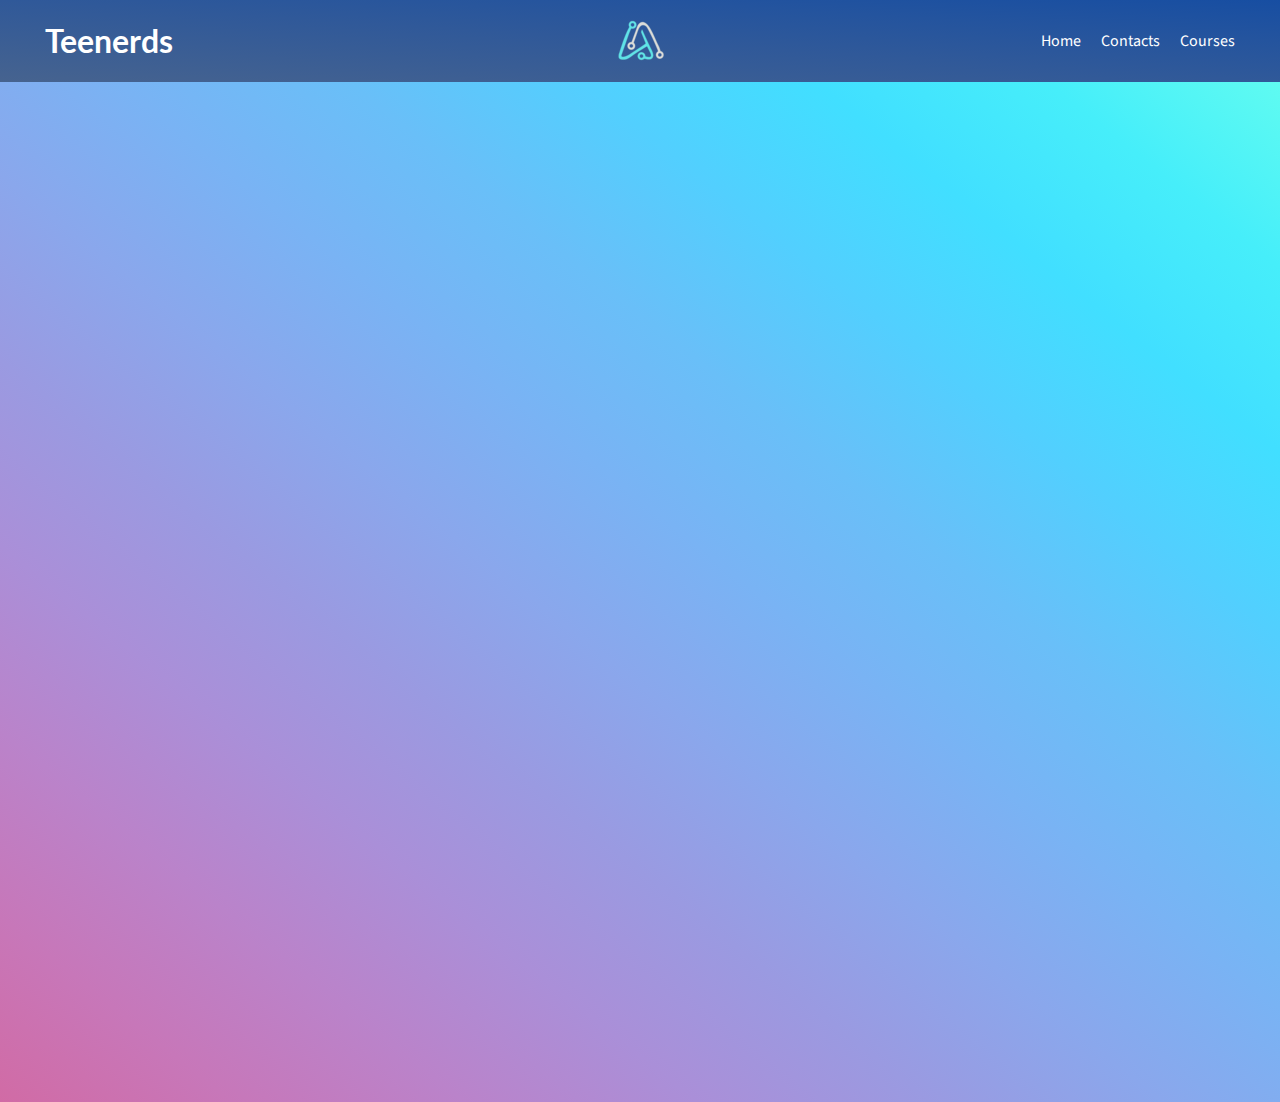
<file: index.html>
<!DOCTYPE html>
<html lang="en">
<head>
    <meta charset="UTF-8">
    <meta http-equiv="X-UA-Compatible" content="IE=edge">
    <meta name="viewport" content="width=device-width, initial-scale=1.0">
    <link rel="stylesheet" href="styles.css">
    <link rel="preconnect" href="https://fonts.googleapis.com">
    <link rel="preconnect" href="https://fonts.gstatic.com" crossorigin>
    <link href="https://fonts.googleapis.com/css2?family=Lato:ital@1&display=swap" rel="stylesheet">
    <link rel="preconnect" href="https://fonts.googleapis.com">
    <link rel="preconnect" href="https://fonts.gstatic.com" crossorigin>
    <link href="https://fonts.googleapis.com/css2?family=Source+Sans+Pro:ital,wght@1,600&display=swap" rel="stylesheet">
    <title>Document</title>
</head>
<body>
    <div class="header">
        <h1>Teenerds</h1>
        <img src="pic (3).png" alt="logo" class="logo">
        <ul class="nav">
            <li><a href="">Home</a></li>
            <li><a href="contacts.html">Contacts</a></li>
            <li><a href="courses.html">Courses</a></li>
        </ul>
    </div>
    <div class="hero">
        <div class="hero-inner">
            <h1>Who are we?</h1>
            <p>We are simple, yet so effective.. Our main motive is to share the knowledge
            we have with others in an affordable price. We will be starting out with some
            bootcamps online and further build our company to the next level.</p>
            <a href="about.html" class="button-link">About us</a>
        </div>
    </div>
</body>
</html>
</file>
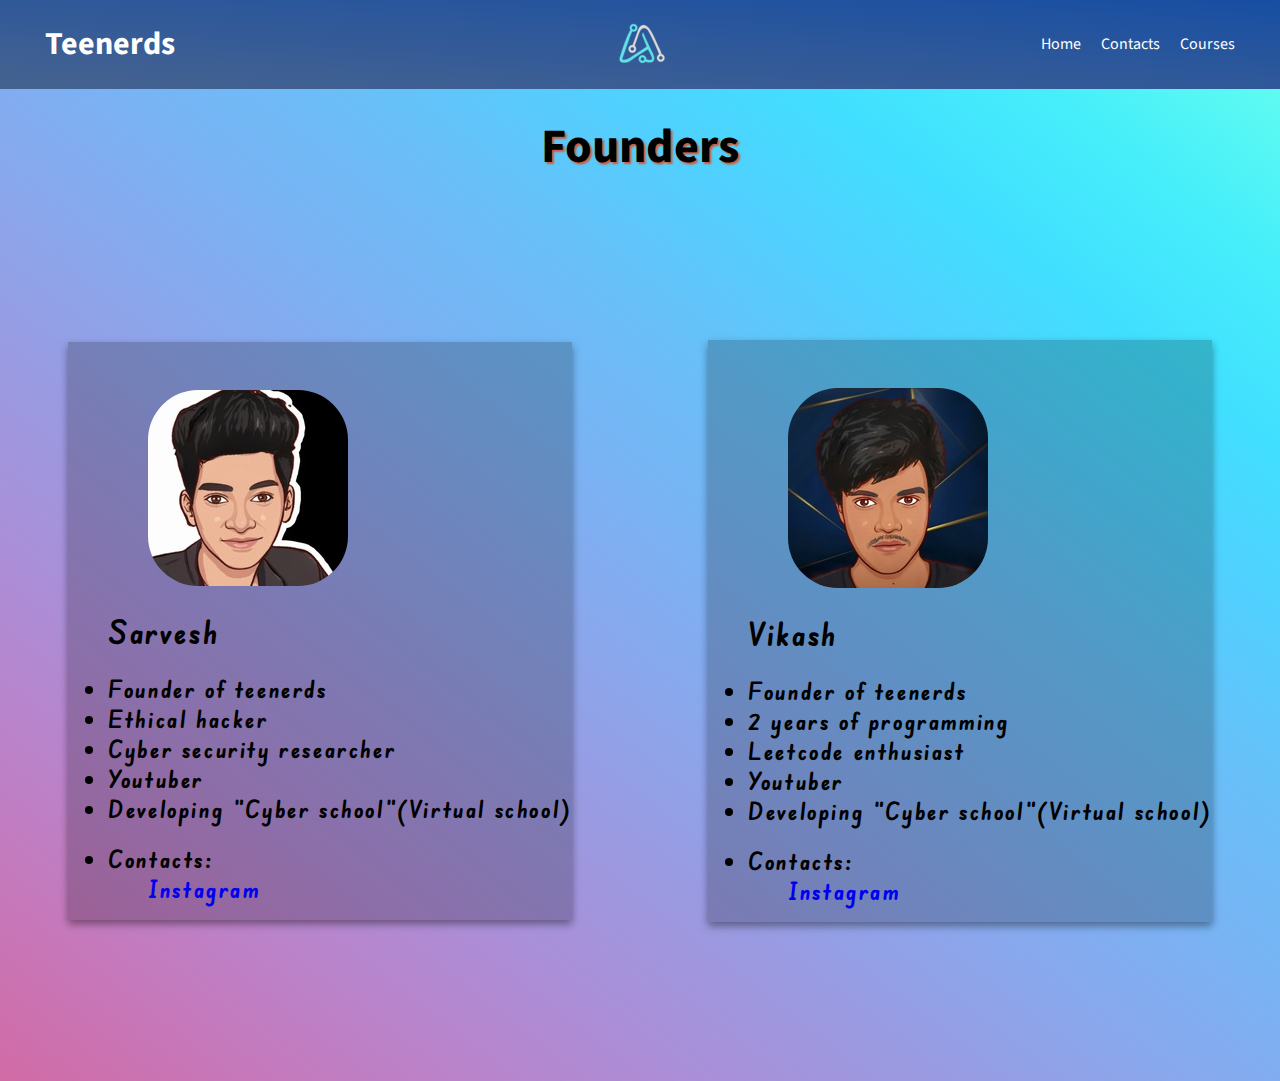
<file: about.html>
<!DOCTYPE html>
<html lang="en">

<head>
    <meta charset="UTF-8">
    <meta http-equiv="X-UA-Compatible" content="IE=edge">
    <meta name="viewport" content="width=device-width, initial-scale=1.0">
    <link rel="stylesheet" href="about.css">
    <link rel="preconnect" href="https://fonts.googleapis.com">
    <link rel="preconnect" href="https://fonts.gstatic.com" crossorigin>
    <link href="https://fonts.googleapis.com/css2?family=Edu+SA+Beginner&display=swap" rel="stylesheet">
    <link rel="preconnect" href="https://fonts.googleapis.com">
    <link rel="preconnect" href="https://fonts.gstatic.com" crossorigin>
    <link href="https://fonts.googleapis.com/css2?family=Source+Sans+Pro:ital,wght@1,600&display=swap" rel="stylesheet">
    <title>About Us</title>
</head>

<body>
    <div class="header">
        <h1>Teenerds</h1>
        <img src="pic (3).png" alt="logo" class="logo">
        <ul class="nav">
            <li><a href="index.html">Home</a></li>
            <li><a href="contacts.html">Contacts</a></li>
            <li><a href="courses.html">Courses</a></li>
        </ul>
    </div>
    <div class="don">
        <h2>Founders</h2>
        <div class="wrapper">
            <div class="sarvesh">
                <div class="photo">
                    <img src="sarvesh-modified.png" alt="ph" style="padding-left: 5rem;">
                </div>
                <div class="text">
                    <ul>
                        <h1>Sarvesh</h1>
                        <li>Founder of teenerds</li>
                        <li>Ethical hacker</li>
                        <li>Cyber security researcher</li>
                        <li>Youtuber</li>
                        <li>Developing "Cyber school"(Virtual school)</li>
                        <br>
                        <li>Contacts: </li>
                        <ul class="contacts">
                            <li><a href="https://www.instagram.com/sarvesh._official/" class="insLink">Instagram</a></li>
                        </ul>
                    </ul>
                </div>
            </div>
            <div class="vikash">
                <div class="photo">
                    <img src="vikash (4).png" alt="ph" style="padding-left: 5rem;">
                </div>
                <div class="text">
                    <ul>
                        <h1>Vikash</h1>
                        <li>Founder of teenerds</li>
                        <li>2 years of programming</li>
                        <li>Leetcode enthusiast</li>
                        <li>Youtuber</li>
                        <li>Developing "Cyber school"(Virtual school)</li>
                        <br>
                        <li>Contacts: </li>
                        <ul class="contacts">
                            <li><a href="https://www.instagram.com/ssvikash_05/" class="insLink">Instagram</a></li>
                        </ul>
                    </ul>
                </div>
            </div>
        </div>
    </div>

</body>

</html>
</file>
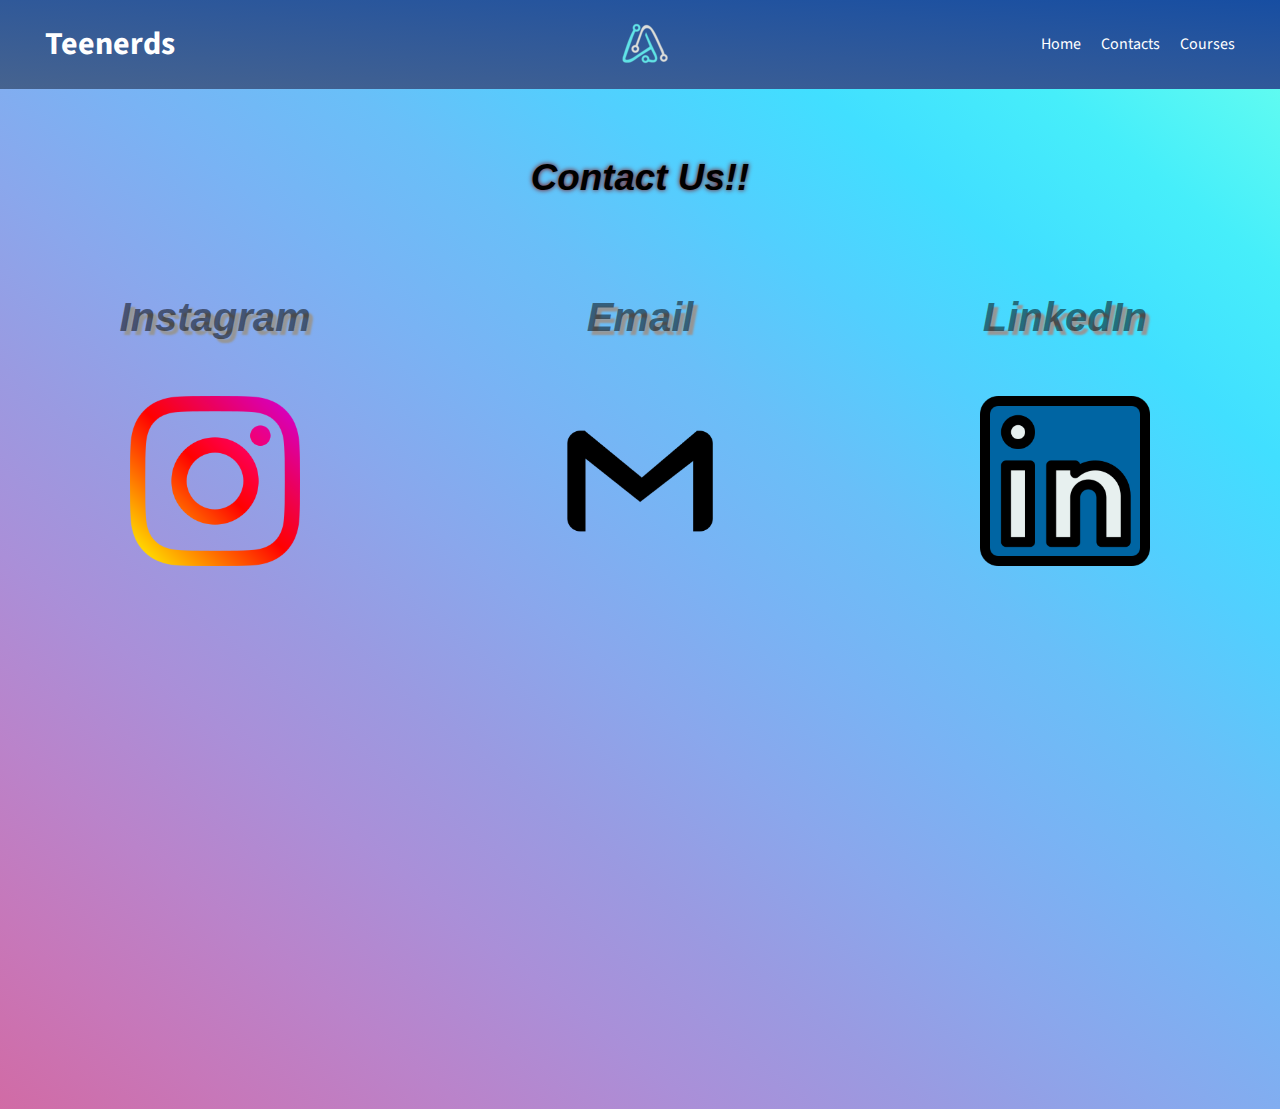
<file: contacts.html>
<!DOCTYPE html>
<html lang="en">

<head>
    <meta charset="UTF-8">
    <meta http-equiv="X-UA-Compatible" content="IE=edge">
    <meta name="viewport" content="width=device-width, initial-scale=1.0">
    <link rel="stylesheet" href="contactStyle.css">
    <link rel="preconnect" href="https://fonts.googleapis.com">
    <link rel="preconnect" href="https://fonts.gstatic.com" crossorigin>
    <link href="https://fonts.googleapis.com/css2?family=Source+Sans+Pro:ital,wght@1,600&display=swap" rel="stylesheet">
    <title>Document</title>
</head>

<body>
    <div class="header">
        <h1>Teenerds</h1>
        <img src="pic (3).png" alt="logo" class="logo">
        <ul class="nav">
            <li><a href="index.html">Home</a></li>
            <li><a href="contacts.html">Contacts</a></li>
            <li><a href="courses.html">Courses</a></li>
        </ul>
    </div>
    <div class="features">
        <h1 style="margin-bottom: 0; font-size: 2.3rem; color: black; margin-top: 0.5rem;" class="heading">Contact Us!!</h1>
        <div class="features-inner">
            <div class="featured-item">
                <h1 style="margin: 0; padding-bottom: 3.5rem; padding-top: 4.5rem">Instagram</h1>
                <a href="https://www.instagram.com/teenerds.co/" style="padding-left: 2.3rem;"><img src="instagram (4).png" alt="insta logo"></a>
            </div>
            <div class="featured-item">
                <h1 style="margin: 0; padding-bottom: 3.5rem; padding-top: 4.5rem">Email</h1>
                <a href="mailto: teenerds.co@gmail.com" style="padding-left: 2.3rem;"><img src="gmail (3).png" alt="glogo"></a>
            </div>
            <div class="featured-item">
                <h1 style="margin: 0; padding-bottom: 3.5rem; padding-top: 4.5rem">LinkedIn</h1>
                <a href="https://www.linkedin.com/company/teenerds/?viewAsMember=true" style="padding-left: 2.3rem;"><img src="linkedin (6).png" alt="llogo"></a>
            </div>
        </div>
    </div>
</body>
</html>
</file>
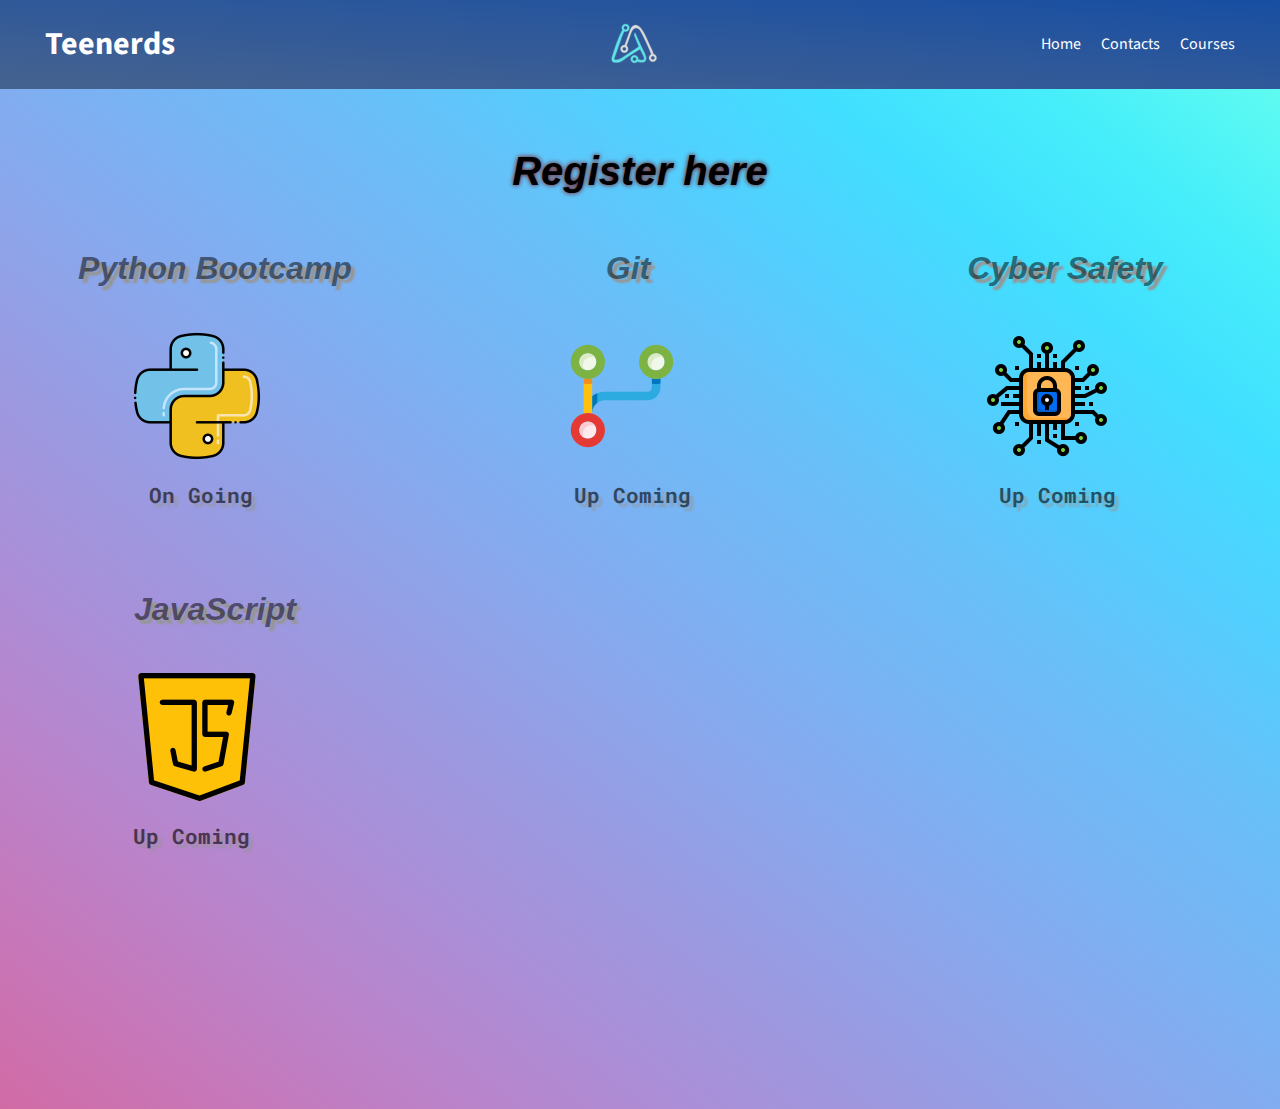
<file: courses.html>
<html lang="en">
<head>
    <meta charset="UTF-8">
    <meta http-equiv="X-UA-Compatible" content="IE=edge">
    <meta name="viewport" content="width=device-width, initial-scale=1.0">
    <title>Document</title>
    <link rel="stylesheet" href="courses.css">
    <link rel="preconnect" href="https://fonts.googleapis.com">
    <link rel="preconnect" href="https://fonts.gstatic.com" crossorigin>
    <link href="https://fonts.googleapis.com/css2?family=Roboto+Mono&display=swap" rel="stylesheet">
    <script src="script.js"></script>
    <link rel="preconnect" href="https://fonts.googleapis.com">
    <link rel="preconnect" href="https://fonts.gstatic.com" crossorigin>
    <link href="https://fonts.googleapis.com/css2?family=Source+Sans+Pro:ital,wght@1,600&display=swap" rel="stylesheet">
</head>
<body>
    <div class="header">
        <h1>Teenerds</h1>
        <img src="pic (3).png" alt="logo">
        <ul class="nav">
            <li><a href="index.html">Home</a></li>
            <li><a href="contacts.html">Contacts</a></li>
            <li><a href="">Courses</a></li>
        </ul>
    </div>
    <div class="features">
        <h1 class="heading" style="text-align: center; color: black; margin-top: 0px; font-size: 2.5rem;">Register here</h1>
        <div class="features-inner">
            <div class="featured-item">
                <h1>Python Bootcamp</h1>
                <a href="https://bit.ly/pythonbootcampregister"><img src="python (1).png" alt="insta logo" style="padding-left: 5.5rem;"></a>
                <h3 style="padding-left: 6.5rem;">On Going</h3>
            </div>
            <div class="featured-item">
                <h1 style="margin-right: 1.5rem;">Git</h1>
                <img src="merge.png" alt="glogo" style="padding-left: 5.5rem;" onmousedown="message()">
                <h3 style="padding-left: 6.5rem;">Up Coming</h3>
            </div>
            <div class="featured-item">
                <h1>Cyber Safety</h1>
                <img src="cyber-security.png"
                        alt="llogo" style="padding-left: 5.5rem;" onmousedown="message()">
                <h3 style="padding-left: 6.5rem;">Up Coming</h3>
            </div>
            <div class="featured-item">
                <h1>JavaScript</h1>
                <img src="java-script.png" alt="glogo" style="padding-left: 5.5rem;" onmousedown="message()">
                <h3 style="padding-left: 5.5rem;">Up Coming</h3>
            </div>
        </div>
    </div>
</body>
</html>
</file>
<file: styles.css>
body {
  margin: 0;
  font-family: "Source Sans Pro", sans-serif;
}
.header {
  background-image: linear-gradient(to right top, #46638f, #3b5e94, #305999, #24549e, #174ea2);
  color: white;
  display: flex;
  justify-content: space-between;
  align-items: center;
  padding: 0 45px;
  flex-wrap: wrap;
}

.instagram {
  display: grid;
}

.header h1{
  animation: header 2.5s ease-in infinite;
  font-family: 'Lato', sans-serif;
}

img {
  margin-left: 4.5rem;
}

.nav a {
  /*Descendant selector, select all the 'a' tags nested inside the nav class*/
  color: white;
  text-decoration: none;
  display: inline-block;
  transition: all 0.3s ease-out;
}
.nav a:hover {
  color: #c5cae9;
  transform: rotate(6deg);
}
.nav li {
  margin-left: 20px;
}
.nav {
  list-style: none;
  padding: 0;
  display: flex;
}
.hero {
  background-image: linear-gradient(to right top, #d16ba5, #c777b9, #ba83ca, #aa8fd8, #9a9ae1, #8aa7ec, #79b3f4, #69bff8, #52cffe, #41dfff, #46eefa, #5ffbf1);
  padding: 60px 45px;
  display: flex;
  justify-content: center;
  min-height: 100vh;
}
.hero-inner {
  width: 50%;
  padding-top: 2rem;
  padding-bottom: 2rem;
  text-align: center;
}

.hero-inner h1,
.hero-inner p {
  animation: move 3s ease-in forwards;
  opacity: 0;
}

.button-link {
  animation: moveup 3s ease-out forwards;
  opacity: 0;
}

.hero h1 {
  font-weight: normal;
  font-size: 4rem;
  margin: 0;
}
.hero p {
  font-family: 'Crimson Text', serif;
  font-size: 1.5rem;
  line-height: 1.6;
}
.button-link {
  background-color: #3949ab;
  color: white;
  text-decoration: none;
  padding: 12px 20px;
  border-radius: 8px;
  font-size: 1.18rem;
  /*The top and bottom margin of the inline elements wont affect the inline elements*/
  /*So we change this inline element to an inline-block element*/
  display: inline-block;
  margin-top: 2rem;
}

@keyframes move {
  0% {
    transform: translateY(-6rem);
    opacity: 0.2;
  }

  25% {
    opacity: 0.3;
  }

  50% {
    transform: translateY(4rem);
    opacity: 0.5;
  }

  75% {
    transform: translateY(-2rem);
    opacity: 0.7;
  }

  100% {
    transform: translateY(1rem);
    opacity: 1;
  }
}

@keyframes moveup {
  0% {
    transform: translateY(6rem);
    opacity: 0.2;
  }

  25% {
    opacity: 0.3;
  }

  50% {
    opacity: 0.5;
  }

  75% {
    opacity: 0.7;
  }

  100% {
    opacity: 1;
  }
}

@keyframes header {
  0% {
    color: #DAD4C4;
    transform: translateY(0.2rem);
  }

  40% {
    transform: translateY(-0.2rem);
  }
}

.logo {
  padding-left: 1rem;
}
</file>
<file: about.css>
body {
    margin: 0;
    font-family: "Source Sans Pro", sans-serif;
}

.wrapper {
    display: grid;
    grid-template-columns: repeat(auto-fit, minmax(300px, 1fr));
    align-items: center;
    min-height: 100vh;
    margin: 0 auto;
    font-family: 'Edu SA Beginner', cursive;
    letter-spacing: 0.1rem;
}

.don {
    background-image: linear-gradient(to right top, #d16ba5, #c777b9, #ba83ca, #aa8fd8, #9a9ae1, #8aa7ec, #79b3f4, #69bff8, #52cffe, #41dfff, #46eefa, #5ffbf1);
}

.header h1 {
    animation: header 2.5s ease-in infinite;
}

.don h2 {
    margin: 0 auto;
    text-align: center;
    font-size: 3rem;
    padding-top: 1.5rem;
    text-shadow: 2px 2px 2px #CE5937;
}

.header {
    background-image: linear-gradient(to right top, #46638f, #3b5e94, #305999, #24549e, #174ea2);
    color: white;
    display: flex;
    justify-content: space-between;
    align-items: center;
    padding: 0 45px;
    flex-wrap: wrap;
}

.nav a {
    /*Descendant selector, select all the 'a' tags nested inside the nav class*/
    color: white;
    text-decoration: none;
    display: inline-block;
    transition: all 0.3s ease-out;
}

.insLink:hover {
    opacity: 0.6;
}

.nav a:hover {
    color: #c5cae9;
    transform: rotate(6deg);
}

.nav li {
    margin-left: 20px;
}

.nav {
    list-style: none;
    padding: 0;
    display: flex;
}

.sarvesh {
    box-shadow: 0 4px 8px 0 rgba(0, 0, 0, 0.4);
    transition: 0.3s;
    background: rgba(0, 0, 0, 0.2);
    margin: 0 auto;
    padding-top: 3rem;
}

.vikash {
    background: rgba(0, 0, 0, 0.2);
    box-shadow: 0 4px 8px 0 rgba(0, 0, 0, 0.4);
    transition: 0.3s;
    margin: 0 auto;
    padding-top: 3rem;
}

.vikash:hover, .sarvesh:hover {
    box-shadow: 0 8px 16px 0 rgba(0, 0, 0, 0.8);
}

.heading { 
    margin: 0 auto;
}

.contacts {
    list-style: none;
}

.contacts a{
    text-decoration: none;
}

.text li {
    font-weight: bold;
    font-size: 1.5rem;
}

.logo {
    padding-left: 5.5rem;
}

@keyframes header {
    0% {
        color: #DAD4C4;
        transform: translateY(0.2rem);
    }

    40% {
        transform: translateY(-0.2rem);
    }
}
</file>
<file: contactStyle.css>
body {
    margin: 0;
    font-family: "Source Sans Pro", sans-serif;
}

.header {
    background-image: linear-gradient(to right top, #46638f, #3b5e94, #305999, #24549e, #174ea2);
    color: white;
    display: flex;
    justify-content: space-between;
    align-items: center;
    padding: 0 45px;
    flex-wrap: wrap;
}

.header img {
    margin-left: 4.5rem;
}

.header h1 {
    animation: header 2.5s ease-in infinite;
}

.features-inner img {
    animation: header 2.5s ease-in infinite;
}

.features-inner img:hover {
    opacity: 0.6;
}

.nav a {
    /*Descendant selector, select all the 'a' tags nested inside the nav class*/
    color: white;
    text-decoration: none;
    display: inline-block;
    transition: all 0.3s ease-out;
}

.nav a:hover {
    color: #c5cae9;
    transform: rotate(6deg);
}

.nav li {
    margin-left: 20px;
}

.nav {
    list-style: none;
    padding: 0;
    display: flex;
}

.features {
    background-image: linear-gradient(to right top, #d16ba5, #c777b9, #ba83ca, #aa8fd8, #9a9ae1, #8aa7ec, #79b3f4, #69bff8, #52cffe, #41dfff, #46eefa, #5ffbf1);
    padding: 60px 45px;
    min-height: 100vh;
}

.features h1 {
    margin-top: 2rem;
    padding: 0;
    font-weight: bold;
    font-family: 'Gill Sans', 'Gill Sans MT', Calibri, 'Trebuchet MS', sans-serif;
    color: rgba(0, 0, 0, 0.502);
    text-align: center;
    padding-bottom: 1.5rem;
    font-size: 2rem;
    font-style: italic;
}

.features-inner {
    max-width: 1200px;
    margin: 0 auto;
    display: grid;
    align-items: center;
    grid-template-columns: repeat(auto-fit, minmax(300px, 1fr));
    grid-column-gap: 85px;
}

.features-inner img {
    width: 50%;
    padding-left: 3rem;
}

.featured-item h1 {
    text-shadow: 4px 4px 2px rgba(150, 150, 150, 1);
    opacity: 1;
    font-size: 2.5rem;
    margin-right: 5rem;
}

.fearured-item p {
    margin: 0;
    line-height: 1.6;
    color: #333;
}

.footer {
    text-align: center;
    padding: 20px 0;
    color: #999;
    font-size: 0.9rem;
}

.heading {
    text-shadow: 0px 0px 5px rgba(128, 0, 0, 1);
    opacity: 1;
}

@keyframes move {
    0% {
        transform: translateY(-6rem);
        opacity: 0.2;
    }

    25% {
        opacity: 0.3;
    }

    50% {
        transform: translateY(4rem);
        opacity: 0.5;
    }

    75% {
        transform: translateY(-2rem);
        opacity: 0.7;
    }

    100% {
        transform: translateY(1rem);
        opacity: 1;
    }
}

@keyframes moveup {
    0% {
        transform: translateY(6rem);
        opacity: 0.2;
    }

    25% {
        opacity: 0.3;
    }

    50% {
        opacity: 0.5;
    }

    75% {
        opacity: 0.7;
    }

    100% {
        opacity: 1;
    }
}

@keyframes header {
    0% {
        color: #DAD4C4;
        transform: translateY(0.2rem);
    }

    40% {
        transform: translateY(-0.2rem);
    }
}

.logo {
    padding-left: 1.4rem;
}
</file>
<file: courses.css>
body {
    margin: 0;
    font-family: "Source Sans Pro", sans-serif;
}

.header {
    background-image: linear-gradient(to right top, #46638f, #3b5e94, #305999, #24549e, #174ea2);
    color: white;
    display: flex;
    justify-content: space-between;
    align-items: center;
    padding: 0 45px;
    flex-wrap: wrap;
}

.header img {
    margin-left: 4.5rem;
}

.header h1 {
    animation: header 2.5s ease-in infinite;
}

.heading {
    text-shadow: 0px 0px 5px rgba(128, 0, 0, 1);
    margin: 0;
    padding: 0;
}

.features-inner img {
    animation: header 2.5s ease-in infinite;
}

.features-inner img:hover {
    opacity: 0.6;
}

.nav a {
    /*Descendant selector, select all the 'a' tags nested inside the nav class*/
    color: white;
    text-decoration: none;
    display: inline-block;
    transition: all 0.3s ease-out;
}

.nav a:hover {
    color: #c5cae9;
    transform: rotate(6deg);
}

.nav li {
    margin-left: 20px;
}

.nav {
    list-style: none;
    padding: 0;
    display: flex;
}

.features {
    background-image: linear-gradient(to right top, #d16ba5, #c777b9, #ba83ca, #aa8fd8, #9a9ae1, #8aa7ec, #79b3f4, #69bff8, #52cffe, #41dfff, #46eefa, #5ffbf1);
    padding: 60px 45px;
    min-height: 100vh;
}

.features h1 {
    margin-top: 2rem;
    padding: 0;
    font-weight: bold;
    font-family: 'Gill Sans', 'Gill Sans MT', Calibri, 'Trebuchet MS', sans-serif;
    color: rgba(0, 0, 0, 0.502);
    text-align: center;
    padding-bottom: 1.5rem;
    font-size: 2rem;
    font-style: italic;
}

.features-inner {
    max-width: 1200px;
    margin: 0 auto;
    display: grid;
    align-items: center;
    grid-template-columns: repeat(auto-fit, minmax(300px, 1fr));
    grid-column-gap: 85px;
    grid-row-gap: 1.8rem;
}

.featured-item h1 {
    text-shadow: 4px 4px 2px rgba(150, 150, 150, 1);
    opacity: 1;
    margin-left: 0;
}

.featured-item h3 {
    font-family: 'Roboto Mono', monospace;
    font-weight: bold;
    font-size: 1.3rem;
    padding-left: 9rem;
    text-shadow: 4px 4px 2px rgba(150, 150, 150, 1);
    opacity: 0.6;
}

.fearured-item p {
    margin: 0;
    line-height: 1.6;
    color: #333;
}

.fearured-item img {
    padding-left: 4.3rem;
}

.upLink {
    background-color: transparent;
    border: none;
}

.footer {
    text-align: center;
    padding: 20px 0;
    color: #999;
    font-size: 0.9rem;
}

@keyframes move {
    0% {
        transform: translateY(-6rem);
        opacity: 0.2;
    }

    25% {
        opacity: 0.3;
    }

    50% {
        transform: translateY(4rem);
        opacity: 0.5;
    }

    75% {
        transform: translateY(-2rem);
        opacity: 0.7;
    }

    100% {
        transform: translateY(1rem);
        opacity: 1;
    }
}

@keyframes moveup {
    0% {
        transform: translateY(6rem);
        opacity: 0.2;
    }

    25% {
        opacity: 0.3;
    }

    50% {
        opacity: 0.5;
    }

    75% {
        opacity: 0.7;
    }

    100% {
        opacity: 1;
    }
}

@keyframes header {
    0% {
        color: #DAD4C4;
        transform: translateY(0.2rem);
    }

    40% {
        transform: translateY(-0.2rem);
    }
}
</file>
